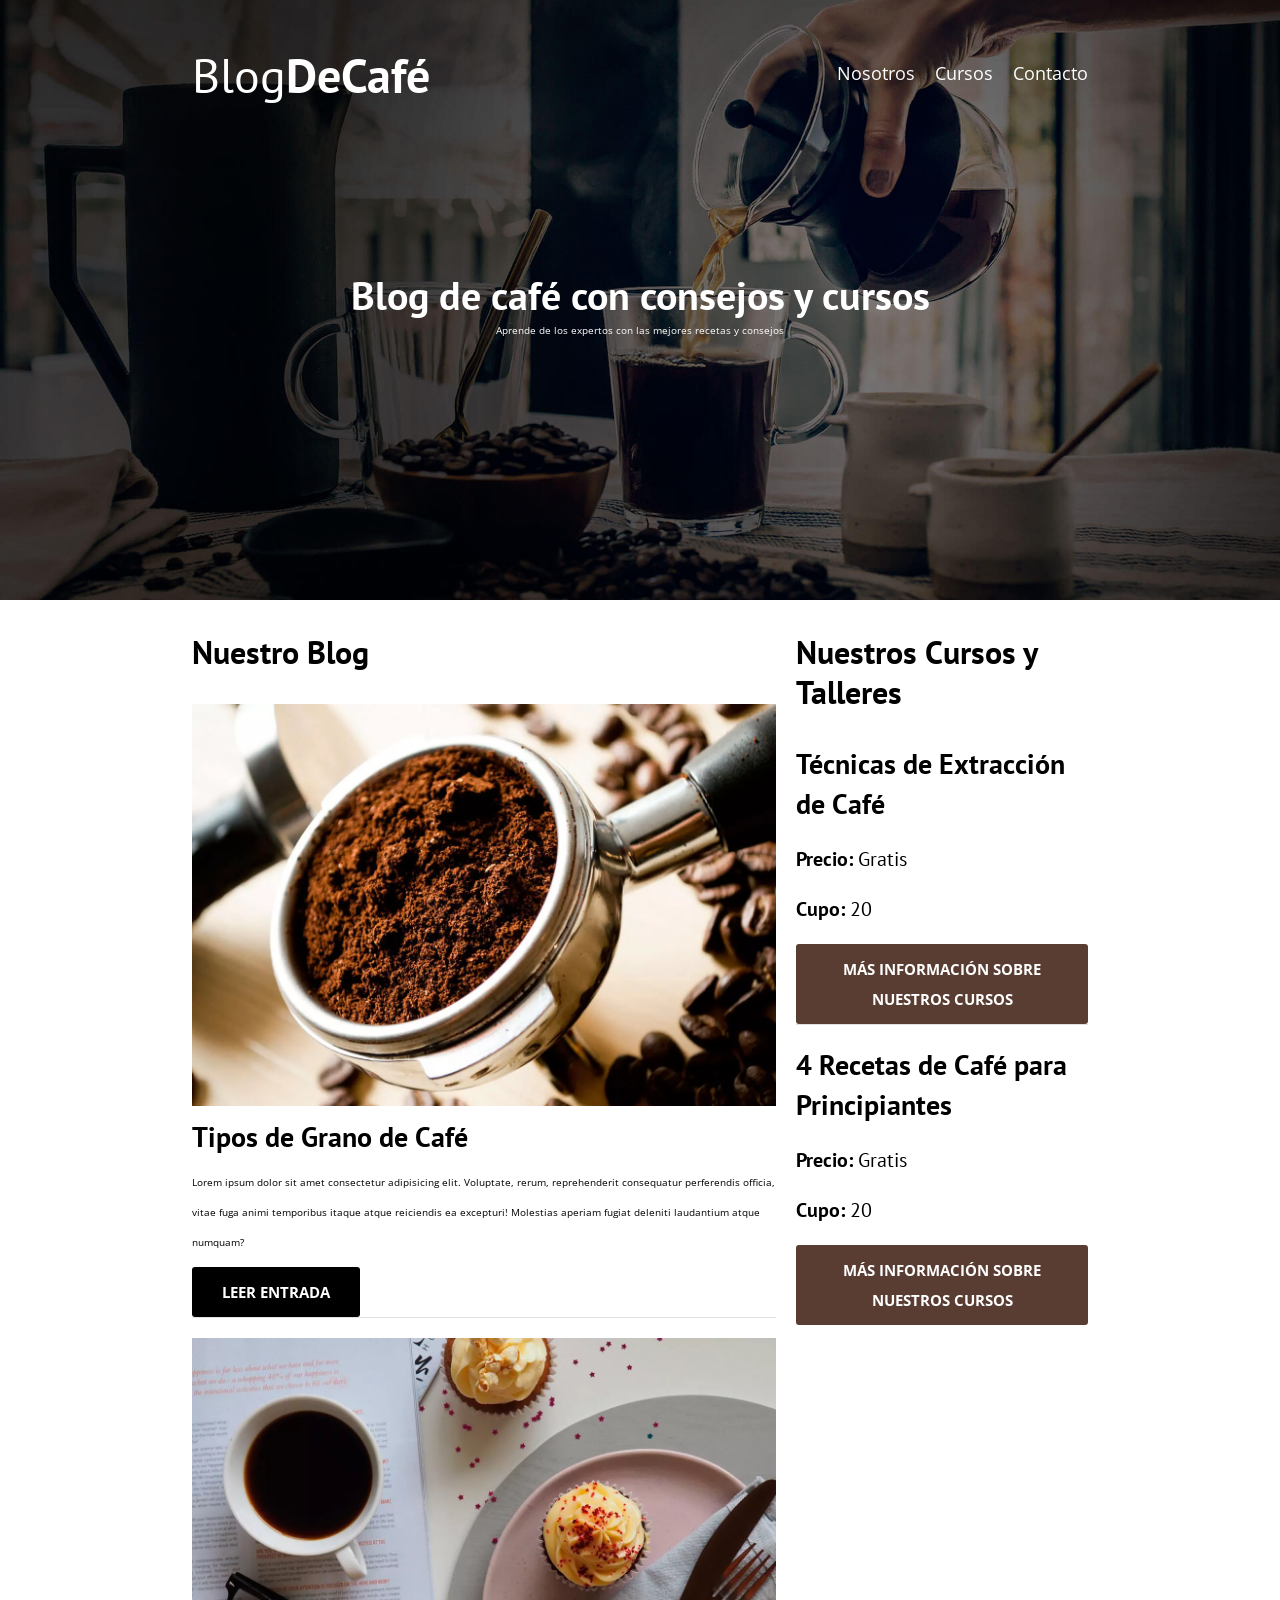
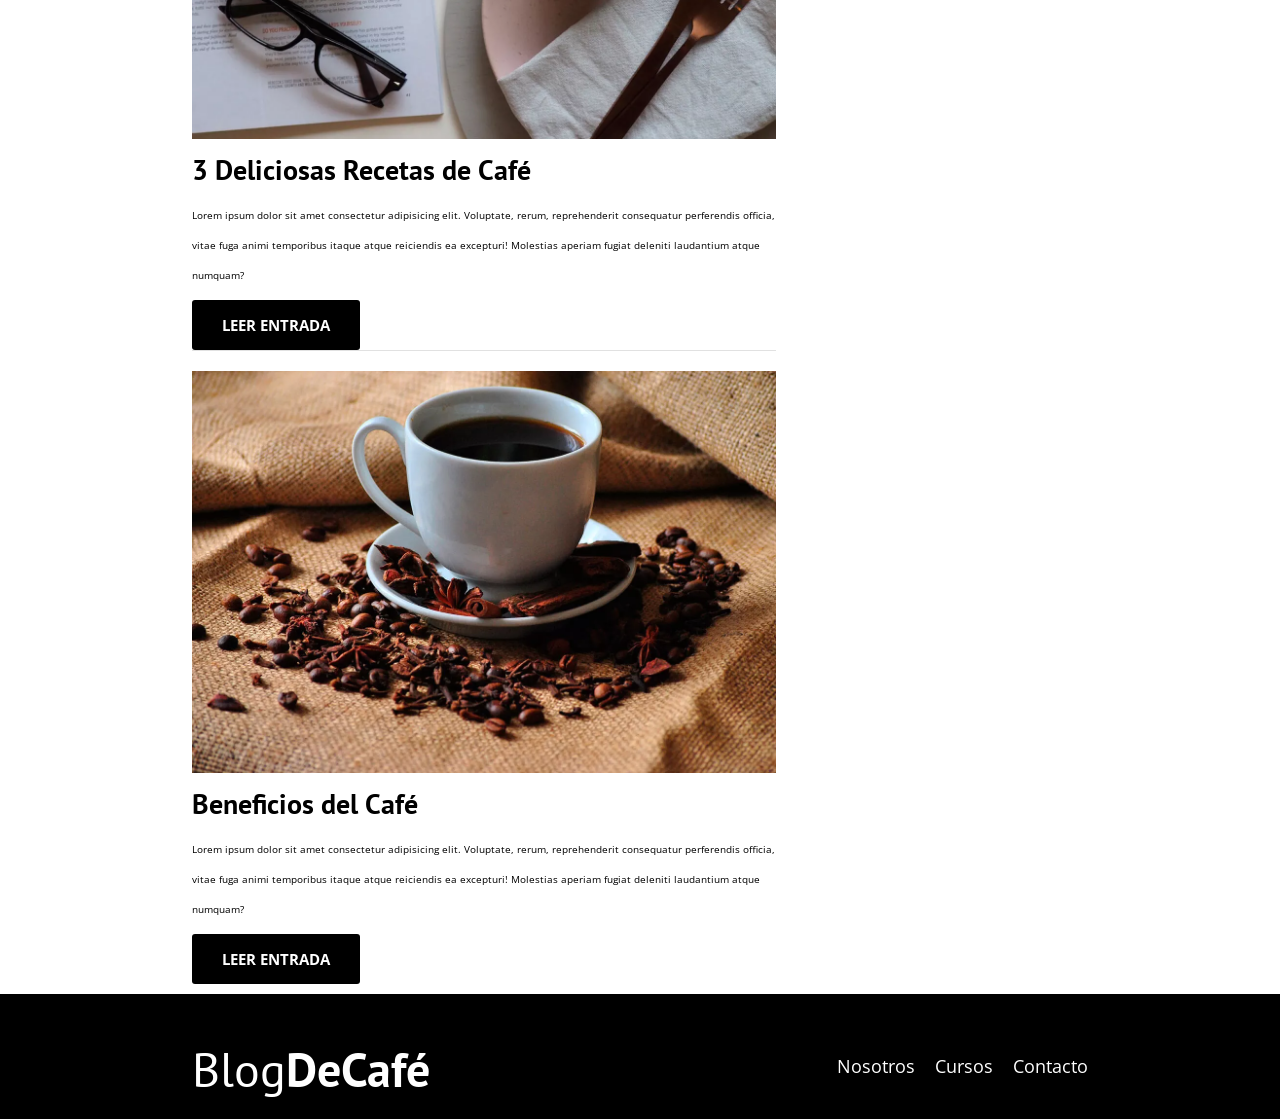
<file: blogdecafe_inicio/index.html>
<!DOCTYPE html>
<html lang="en">
<head>
    <meta charset="UTF-8">
    <meta name="viewport" content="width=device-width, initial-scale=1.0">
    <title>BlogDeCafé</title>
    <meta name="description" content="Página web de blog de café">

    <!-- Prefetch -->
    <link rel="stylesheet" href="nosotros.html">

    <!-- Preload -->
    <link rel="preload" href="css/normalize.css" as="style">
    <link rel="stylesheet" href="css/normalize.css" as="style">

    <link href="https://fonts.googleapis.com/css2?family=Open+Sans&family=PT+Sans:wght@400;700&display=swap"  crossorigin="crossorigin" as="font">
    <link href="https://fonts.googleapis.com/css2?family=Open+Sans&family=PT+Sans:wght@400;700&display=swap" rel="stylesheet">
    
    <link rel="preload" href="css/styles.css" as="style">
    <link rel="stylesheet" href="css/styles.css">
</head>
<body>

    <header class="header">

        <div class="contenedor">
            <div class="barra">
                <a class="logo" href="index.html">
                    <h1 class="logo__nombre no-margin centrar-texto">Blog<span class="logo__bold">DeCafé</span></h1>
                </a>

                <nav class="navegacion">
                    <a href="nosotros.html" class="navegacion__enlace">Nosotros</a>
                    <a href="cursos.html" class="navegacion__enlace">Cursos</a>
                    <a href="contacto.html" class="navegacion__enlace">Contacto</a>
                </nav>
            </div>
        </div>

        <div class="header__texto">
            <h2 class="no-margin">Blog de café con consejos y cursos</h2>
            <p class="no-margin">Aprende de los expertos con las mejores recetas y consejos</p>
        </div>
    </header>

    <div class="contenedor contenido-principal">
        <main class="blog">
            <h3>Nuestro Blog</h3>

            <article class="entrada">
                <div class="entrada__imagen">
                    <picture>
                        <source loading="lazy"  srcset="img/blog1.webp" type="image/webp">
                        <img loading="lazy" src="img/blog1.jpg" alt="imagen blog"> 
                    </picture>
                </div>

                <div class="entrada__contenido">
                    <h4 class="no-margin">Tipos de Grano de Café</h4>
                    <p>Lorem ipsum dolor sit amet consectetur adipisicing elit. Voluptate, rerum, reprehenderit consequatur perferendis officia, vitae fuga animi temporibus itaque atque reiciendis ea excepturi! Molestias aperiam fugiat deleniti laudantium atque numquam?</p>
                    <a href="entrada.html" class="boton boton--primario">Leer Entrada</a>
                </div>
            </article>

            <article class="entrada">
                <div class="entrada__imagen">
                    <picture>
                        <source loading="lazy"  srcset="img/blog2.webp" type="image/webp">
                        <img loading="lazy" src="img/blog2.jpg" alt="imagen blog"> 
                    </picture>
                </div>

                <div class="entrada__contenido">
                    <h4 class="no-margin">3 Deliciosas Recetas de Café</h4>
                    <p>Lorem ipsum dolor sit amet consectetur adipisicing elit. Voluptate, rerum, reprehenderit consequatur perferendis officia, vitae fuga animi temporibus itaque atque reiciendis ea excepturi! Molestias aperiam fugiat deleniti laudantium atque numquam?</p>
                    <a href="entrada.html" class="boton boton--primario">Leer Entrada</a>
                </div>
            </article>

            <article class="entrada">
                <div class="entrada__imagen">
                    <picture>
                        <source loading="lazy"  srcset="img/blog3.webp" type="image/webp">
                        <img loading="lazy" src="img/blog3.jpg" alt="imagen blog"> 
                    </picture>
                </div>

                <div class="entrada__contenido">
                    <h4 class="no-margin">Beneficios del Café</h4>
                    <p>Lorem ipsum dolor sit amet consectetur adipisicing elit. Voluptate, rerum, reprehenderit consequatur perferendis officia, vitae fuga animi temporibus itaque atque reiciendis ea excepturi! Molestias aperiam fugiat deleniti laudantium atque numquam?</p>
                    <a href="entrada.html" class="boton boton--primario">Leer Entrada</a>
                </div>
            </article>
        </main>
        <aside class="sidebar">
            <h3>Nuestros Cursos y Talleres</h3>

            <ul class="cursos no-padding">
                <li class="widget-curso">
                    <h4 class="no-margin">Técnicas de Extracción de Café</h4>
                    <p class="widget-curso__label">Precio: 
                        <span class="widget-curso__info">Gratis</span>
                    </p>
                    <p class="widget-curso__label">Cupo: 
                        <span class="widget-curso__info">20</span>
                    </p>
                    <a href="entrada.html" class="boton boton--secundario">Más Información sobre nuestros cursos</a>
                </li>

                <li class="widget-curso">
                    <h4 class="no-margin">4 Recetas de Café para Principiantes</h4>
                    <p class="widget-curso__label">Precio: 
                        <span class="widget-curso__info">Gratis</span>
                    </p>
                    <p class="widget-curso__label">Cupo: 
                        <span class="widget-curso__info">20</span>
                    </p>
                    <a href="entrada.html" class="boton boton--secundario">Más Información sobre nuestros cursos</a>
                </li>
            </ul>
        </aside>
    </div>

    <footer class="footer">
        <div class="contenedor">
            <div class="barra">
                <a class="logo" href="index.html">
                    <h1 class="logo__nombre no-margin centrar-texto">Blog<span class="logo__bold">DeCafé</span></h1>
                </a>

                <nav class="navegacion">
                    <a href="nosotros.html" class="navegacion__enlace">Nosotros</a>
                    <a href="cursos.html" class="navegacion__enlace">Cursos</a>
                    <a href="contacto.html" class="navegacion__enlace">Contacto</a>
                </nav>
            </div>
        </div>
    </footer>
    
    <!-- <script src="js/modernizr.js"></script> -->
    <script src="js/fetchApi.js"></script>
</body>
</html>
</file>
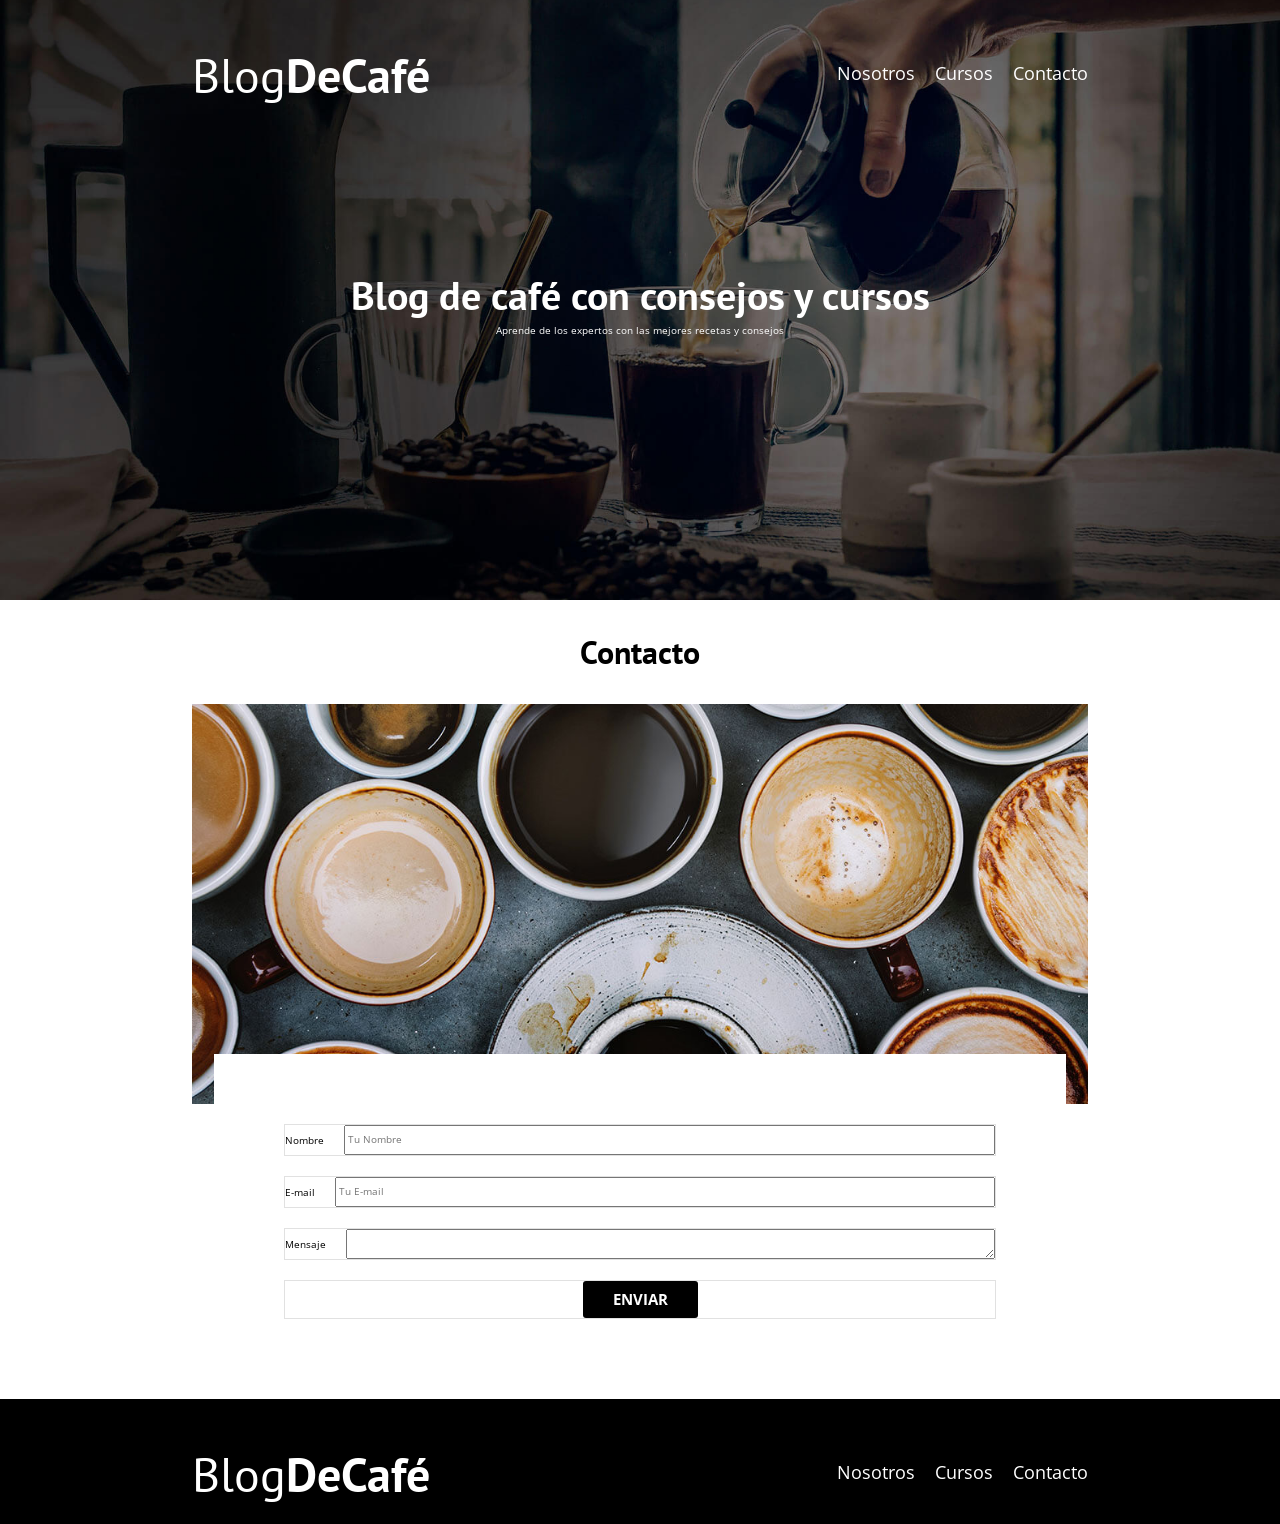
<file: blogdecafe_inicio/contacto.html>
<!DOCTYPE html>
<html lang="en">
<head>
    <meta charset="UTF-8">
    <meta name="viewport" content="width=device-width, initial-scale=1.0">
    <title>BlogDeCafé</title>
    <link rel="stylesheet" href="css/normalize.css">
    <link href="https://fonts.googleapis.com/css2?family=Open+Sans&family=PT+Sans:wght@400;700&display=swap" rel="stylesheet">
    <link rel="stylesheet" href="css/styles.css">
</head>
<body>

    <header class="header">

        <div class="contenedor">
            <div class="barra">
                <a class="logo" href="index.html">
                    <h1 class="logo__nombre no-margin centrar-texto">Blog<span class="logo__bold">DeCafé</span></h1>
                </a>

                <nav class="navegacion">
                    <a href="nosotros.html" class="navegacion__enlace">Nosotros</a>
                    <a href="cursos.html" class="navegacion__enlace">Cursos</a>
                    <a href="contacto.html" class="navegacion__enlace">Contacto</a>
                </nav>
            </div>
        </div>

        <div class="header__texto">
            <h2 class="no-margin">Blog de café con consejos y cursos</h2>
            <p class="no-margin">Aprende de los expertos con las mejores recetas y consejos</p>
        </div>
    </header>

    <main class="contenedor">
        <h3 class="centrar-texto">Contacto</h3>

        <div class="contacto-bg"></div>

        <form class="formulario">
            <div class="campo">
                <label class="campo__label" for="nombre">Nombre</label>
                <input 
                    class="campo__field"
                    type="text" 
                    placeholder="Tu Nombre" 
                    id="nombre"
                >
            </div>
            <div class="campo">
                <label class="campo__label" for="email">E-mail</label>
                <input 
                    class="campo__field"
                    type="email" 
                    placeholder="Tu E-mail" 
                    id="email"
                >
            </div>
            <div class="campo">
                <label class="campo__label" for="mensaje">Mensaje</label>
                <textarea 
                    class="campo__field campo__field--textarea"
                    id="mensaje"
                ></textarea>
            </div>

            <div class="campo">
                <input type="submit" value="Enviar" class="boton boton--primario">
            </div>
        </form>

        
    </main>

    <footer class="footer">
        <div class="contenedor">
            <div class="barra">
                <a class="logo" href="index.html">
                    <h1 class="logo__nombre no-margin centrar-texto">Blog<span class="logo__bold">DeCafé</span></h1>
                </a>

                <nav class="navegacion">
                    <a href="nosotros.html" class="navegacion__enlace">Nosotros</a>
                    <a href="cursos.html" class="navegacion__enlace">Cursos</a>
                    <a href="contacto.html" class="navegacion__enlace">Contacto</a>
                </nav>
            </div>
        </div>
    </footer>
    <script src="js/modernizr.js"></script>
</body>
</html>
</file>
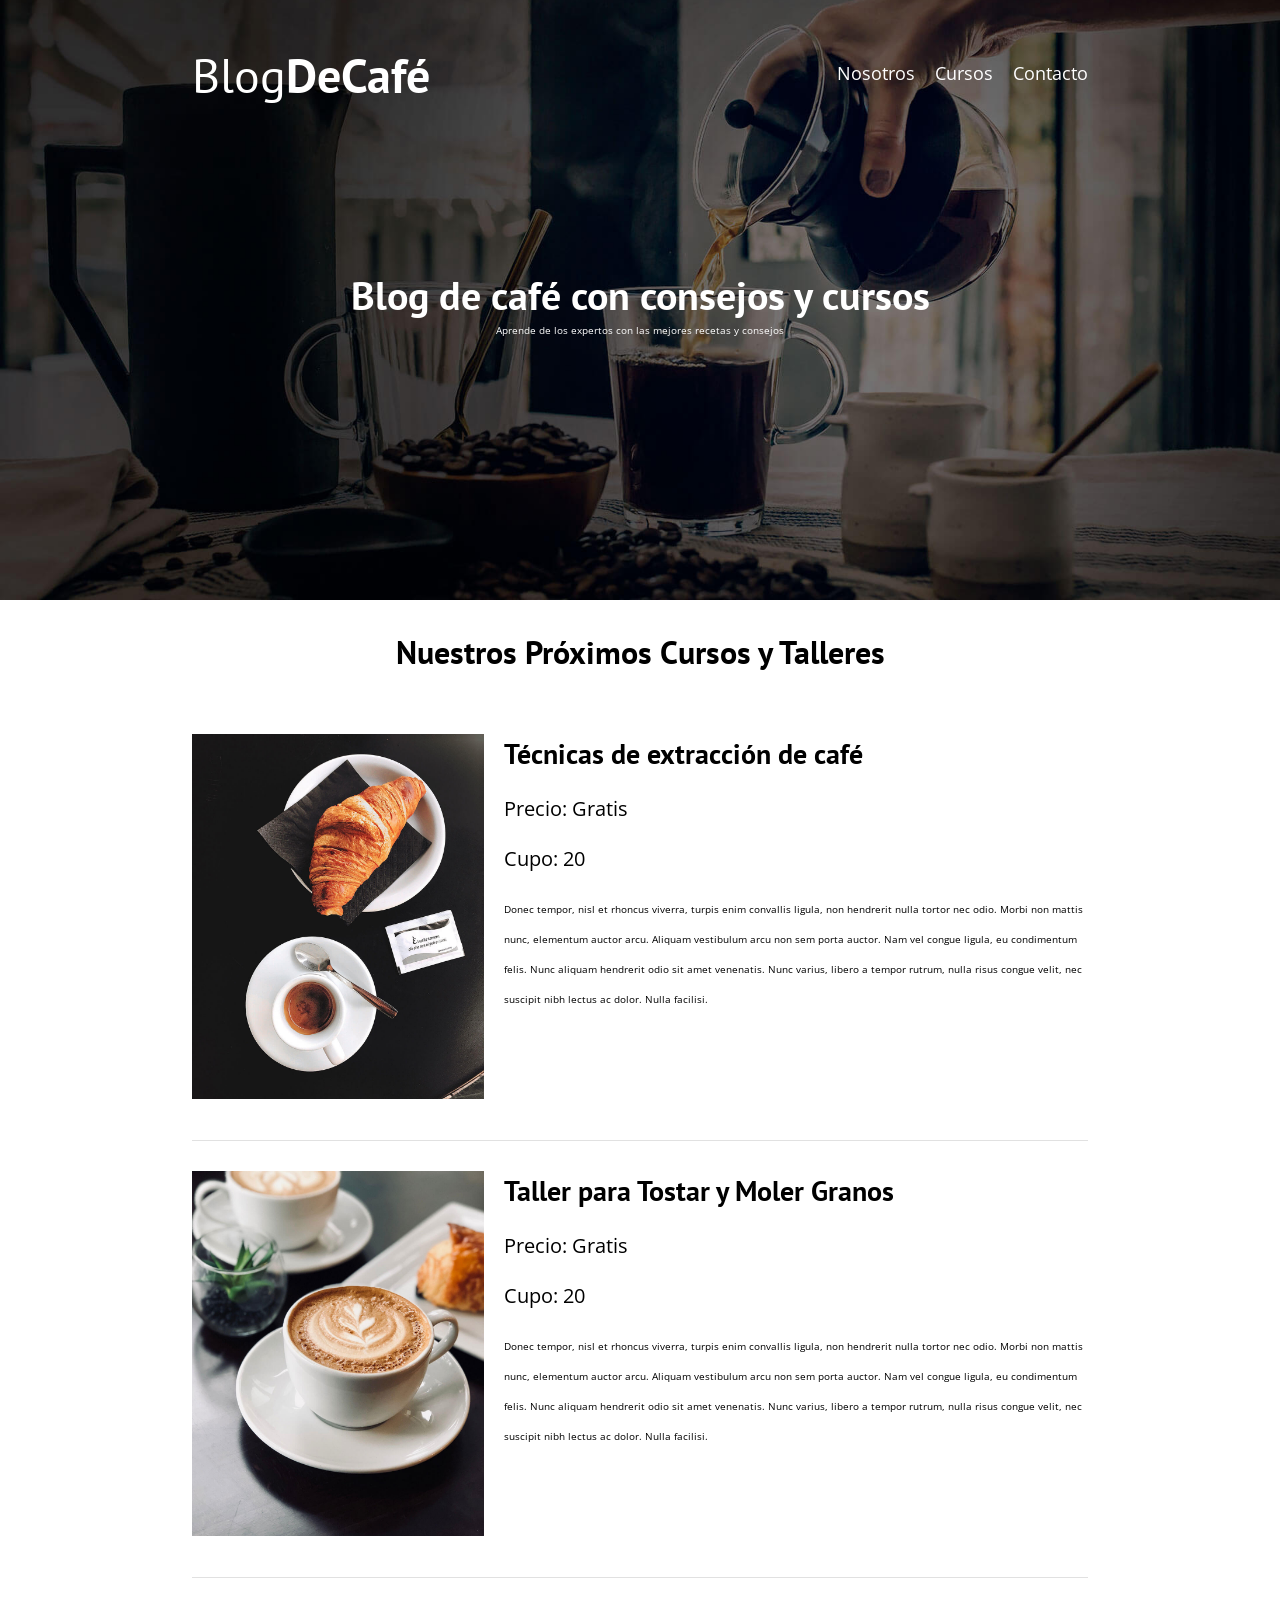
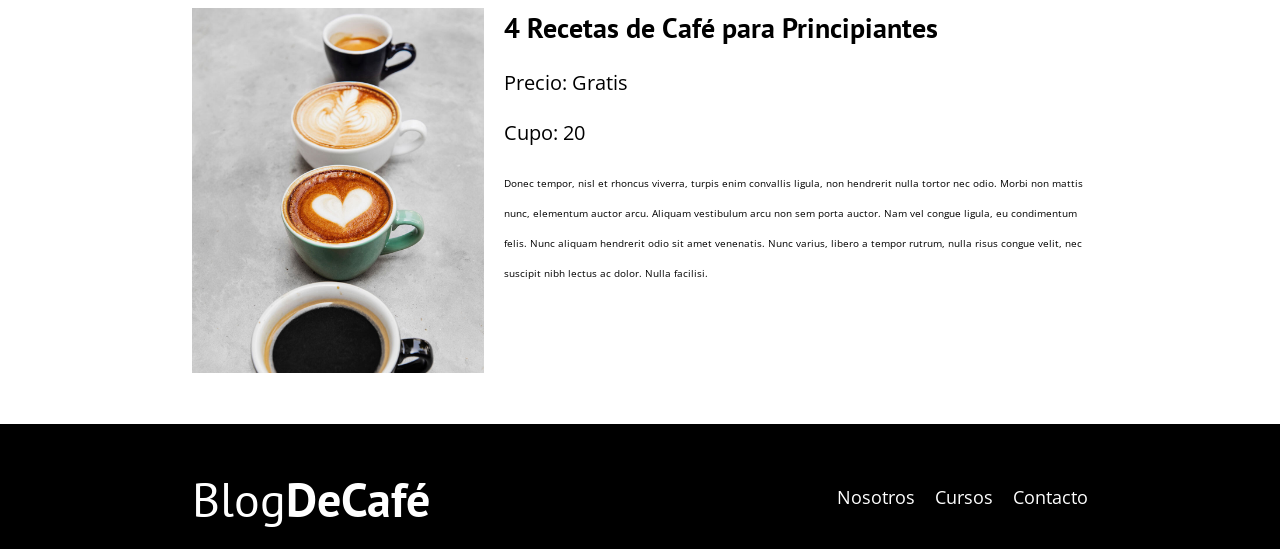
<file: blogdecafe_inicio/cursos.html>
<!DOCTYPE html>
<html lang="en">
<head>
    <meta charset="UTF-8">
    <meta name="viewport" content="width=device-width, initial-scale=1.0">
    <title>BlogDeCafé</title>
    <link rel="stylesheet" href="css/normalize.css">
    <link href="https://fonts.googleapis.com/css2?family=Open+Sans&family=PT+Sans:wght@400;700&display=swap" rel="stylesheet">
    <link rel="stylesheet" href="css/styles.css">
</head>
<body>

    <header class="header">

        <div class="contenedor">
            <div class="barra">
                <a class="logo" href="index.html">
                    <h1 class="logo__nombre no-margin centrar-texto">Blog<span class="logo__bold">DeCafé</span></h1>
                </a>

                <nav class="navegacion">
                    <a href="nosotros.html" class="navegacion__enlace">Nosotros</a>
                    <a href="cursos.html" class="navegacion__enlace">Cursos</a>
                    <a href="contacto.html" class="navegacion__enlace">Contacto</a>
                </nav>
            </div>
        </div>

        <div class="header__texto">
            <h2 class="no-margin">Blog de café con consejos y cursos</h2>
            <p class="no-margin">Aprende de los expertos con las mejores recetas y consejos</p>
        </div>
    </header>

    <main class="contenedor">
        <h3 class="centrar-texto">Nuestros Próximos Cursos y Talleres</h3>

        <div class="curso">
            <div class="curso__imagen">
                <img src="img/curso1.jpg" alt="Imagen del curso">
            </div>
            <div class="curso__informacion">
                <h4 class="no-margin">Técnicas de extracción de café</h4>
                <p class="curso__label">Precio: 
                    <span class="curso__info">Gratis</span>
                </p>
                <p class="curso__label">Cupo: 
                    <span class="curso__info">20</span>
                </p>
                <p class="curso__descripcion">
                    Donec tempor, nisl et rhoncus viverra, turpis enim convallis ligula, non hendrerit nulla tortor nec odio. Morbi non mattis nunc, elementum auctor arcu. Aliquam vestibulum arcu non sem porta auctor. Nam vel congue ligula, eu condimentum felis. Nunc aliquam hendrerit odio sit amet venenatis. Nunc varius, libero a tempor rutrum, nulla risus congue velit, nec suscipit nibh lectus ac dolor. Nulla facilisi.
                </p>
            </div> <!--.curso-informacion-->
        </div> <!--.curso -->

        <div class="curso">
            <div class="curso__imagen">
                <img src="img/curso2.jpg" alt="Imagen del curso">
            </div>
            <div class="curso__informacion">
                <h4 class="no-margin">Taller para Tostar y Moler Granos</h4>
                <p class="curso__label">Precio: 
                    <span class="curso__info">Gratis</span>
                </p>
                <p class="curso__label">Cupo: 
                    <span class="curso__info">20</span>
                </p>
                <p class="curso__descripcion">
                    Donec tempor, nisl et rhoncus viverra, turpis enim convallis ligula, non hendrerit nulla tortor nec odio. Morbi non mattis nunc, elementum auctor arcu. Aliquam vestibulum arcu non sem porta auctor. Nam vel congue ligula, eu condimentum felis. Nunc aliquam hendrerit odio sit amet venenatis. Nunc varius, libero a tempor rutrum, nulla risus congue velit, nec suscipit nibh lectus ac dolor. Nulla facilisi.
                </p>
            </div> <!--.curso-informacion-->
        </div> <!--.curso -->

        <div class="curso">
            <div class="curso__imagen">
                <img src="img/curso3.jpg" alt="Imagen del curso">
            </div>
            <div class="curso__informacion">
                <h4 class="no-margin">4 Recetas de Café para Principiantes</h4>
                <p class="curso__label">Precio: 
                    <span class="curso__info">Gratis</span>
                </p>
                <p class="curso__label">Cupo: 
                    <span class="curso__info">20</span>
                </p>
                <p class="curso__descripcion">
                    Donec tempor, nisl et rhoncus viverra, turpis enim convallis ligula, non hendrerit nulla tortor nec odio. Morbi non mattis nunc, elementum auctor arcu. Aliquam vestibulum arcu non sem porta auctor. Nam vel congue ligula, eu condimentum felis. Nunc aliquam hendrerit odio sit amet venenatis. Nunc varius, libero a tempor rutrum, nulla risus congue velit, nec suscipit nibh lectus ac dolor. Nulla facilisi.
                </p>
            </div> <!--.curso-informacion-->
        </div> <!--.curso -->

        
    </main>

    <footer class="footer">
        <div class="contenedor">
            <div class="barra">
                <a class="logo" href="index.html">
                    <h1 class="logo__nombre no-margin centrar-texto">Blog<span class="logo__bold">DeCafé</span></h1>
                </a>

                <nav class="navegacion">
                    <a href="nosotros.html" class="navegacion__enlace">Nosotros</a>
                    <a href="cursos.html" class="navegacion__enlace">Cursos</a>
                    <a href="contacto.html" class="navegacion__enlace">Contacto</a>
                </nav>
            </div>
        </div>
    </footer>
    <script src="js/modernizr.js"></script>
</body>
</html>
</file>
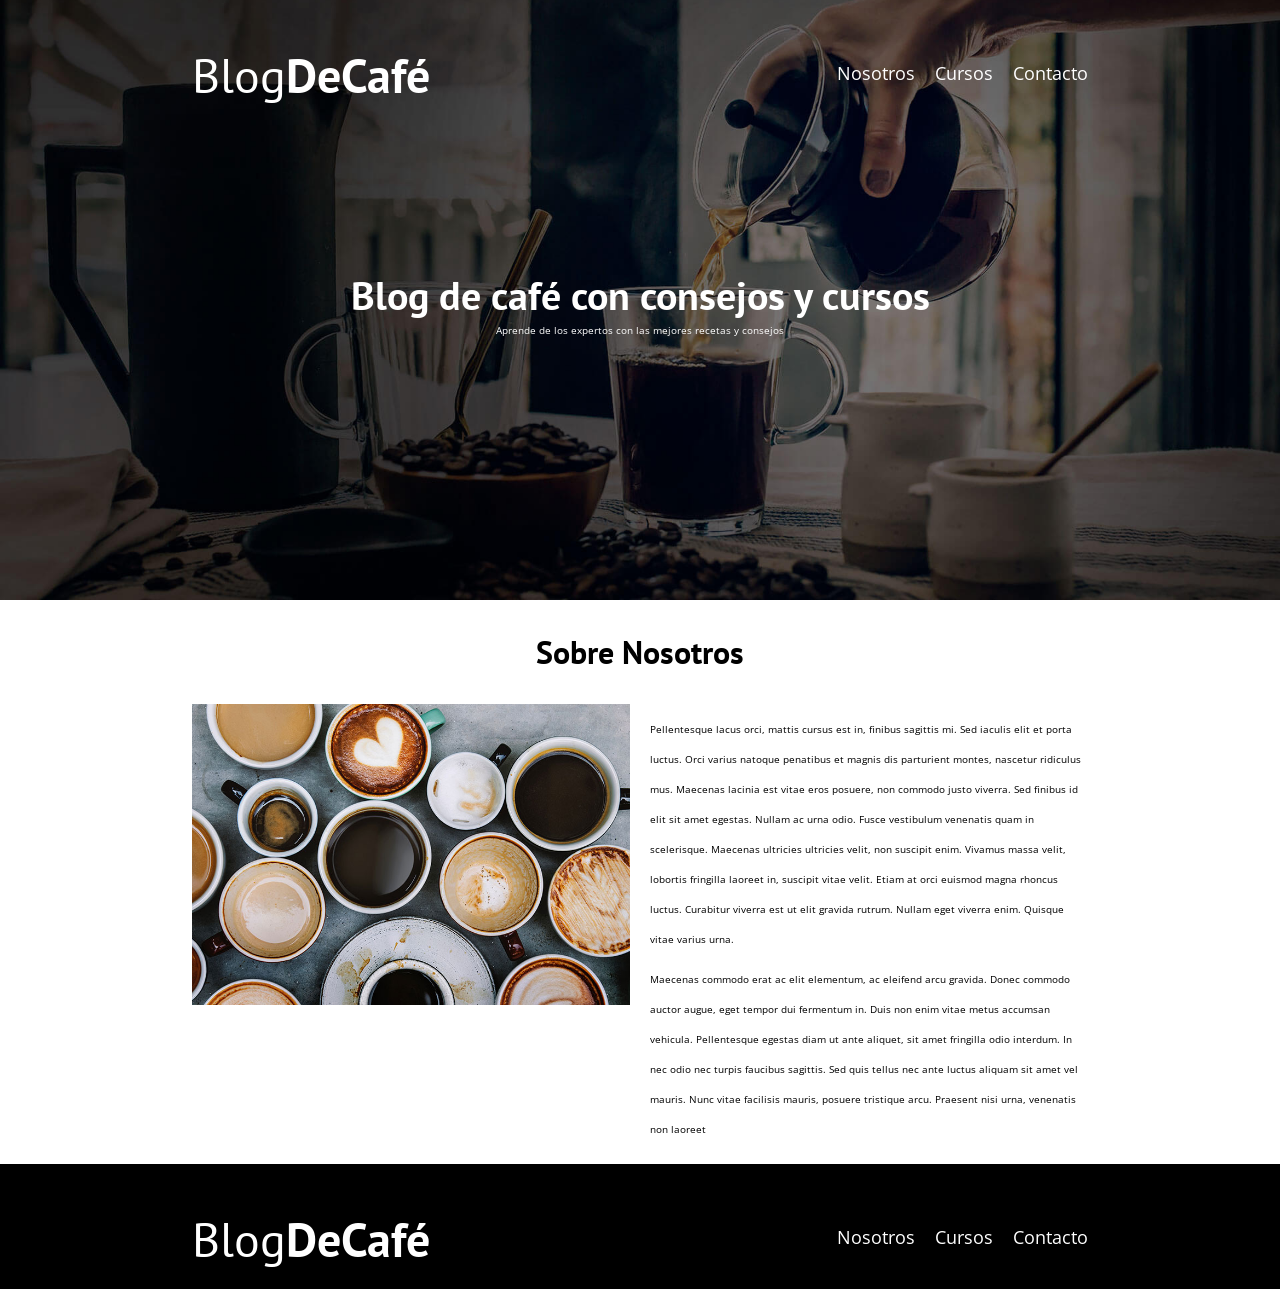
<file: blogdecafe_inicio/nosotros.html>
<!DOCTYPE html>
<html lang="en">
<head>
    <meta charset="UTF-8">
    <meta name="viewport" content="width=device-width, initial-scale=1.0">
    <title>BlogDeCafé</title>
    <link rel="stylesheet" href="css/normalize.css">
    <link href="https://fonts.googleapis.com/css2?family=Open+Sans&family=PT+Sans:wght@400;700&display=swap" rel="stylesheet">
    <link rel="stylesheet" href="css/styles.css">
</head>
<body>

    <header class="header">

        <div class="contenedor">
            <div class="barra">
                <a class="logo" href="index.html">
                    <h1 class="logo__nombre no-margin centrar-texto">Blog<span class="logo__bold">DeCafé</span></h1>
                </a>

                <nav class="navegacion">
                    <a href="nosotros.html" class="navegacion__enlace">Nosotros</a>
                    <a href="cursos.html" class="navegacion__enlace">Cursos</a>
                    <a href="contacto.html" class="navegacion__enlace">Contacto</a>
                </nav>
            </div>
        </div>

        <div class="header__texto">
            <h2 class="no-margin">Blog de café con consejos y cursos</h2>
            <p class="no-margin">Aprende de los expertos con las mejores recetas y consejos</p>
        </div>
    </header>

    <main class="contenedor">
        <h3 class="centrar-texto">Sobre Nosotros</h3>

        <div class="sobre-nosotros">
            <div class="sobre-nosotros__imagen">
                <img src="img/nosotros.jpg" alt="imagen nosotros">
            </div>

            <div class="sobre-nosotros__texto">
                <p>Pellentesque lacus orci, mattis cursus est in, finibus sagittis mi. Sed iaculis elit et porta luctus. Orci varius natoque penatibus et magnis dis parturient montes, nascetur ridiculus mus. Maecenas lacinia est vitae eros posuere, non commodo justo viverra. Sed finibus id elit sit amet egestas. Nullam ac urna odio. Fusce vestibulum venenatis quam in scelerisque. Maecenas ultricies ultricies velit, non suscipit enim. Vivamus massa velit, lobortis fringilla laoreet in, suscipit vitae velit. Etiam at orci euismod magna rhoncus luctus. Curabitur viverra est ut elit gravida rutrum. Nullam eget viverra enim. Quisque vitae varius urna.</p>

                <p>Maecenas commodo erat ac elit elementum, ac eleifend arcu gravida. Donec commodo auctor augue, eget tempor dui fermentum in. Duis non enim vitae metus accumsan vehicula. Pellentesque egestas diam ut ante aliquet, sit amet fringilla odio interdum. In nec odio nec turpis faucibus sagittis. Sed quis tellus nec ante luctus aliquam sit amet vel mauris. Nunc vitae facilisis mauris, posuere tristique arcu. Praesent nisi urna, venenatis non laoreet</p>
            </div>
        </div>
    </main>

    <footer class="footer">
        <div class="contenedor">
            <div class="barra">
                <a class="logo" href="index.html">
                    <h1 class="logo__nombre no-margin centrar-texto">Blog<span class="logo__bold">DeCafé</span></h1>
                </a>

                <nav class="navegacion">
                    <a href="nosotros.html" class="navegacion__enlace">Nosotros</a>
                    <a href="cursos.html" class="navegacion__enlace">Cursos</a>
                    <a href="contacto.html" class="navegacion__enlace">Contacto</a>
                </nav>
            </div>
        </div>
    </footer>
    
    <script src="js/modernizr.js"></script>
</body>
</html>
</file>
<file: blogdecafe_inicio/css/styles.css>
:root {
    --fuenteHeading:'PT Sans', sans-serif; 
    --fuenteParrafos:'Open Sans', sans-serif;

    --primario:#5a3d32;
    --gris: #e1e1e1;
    --blanco: #ffffff;
    --negro: #000000;

}
html {
    box-sizing: border-box;
    font-size: 62.5%;  /*10px = 1rem*/
}
*, *:before, *:after {
    box-sizing: inherit; /*hereda del elemento padre (html en este caso)*/
}
body {
    flex-direction: column;
    font-family: var(--fuenteParrafos);
    font-size: 1.6;
    line-height: 3rem;
}

/**     globales   **/
.contenedor {
    max-width: 90rem;
    width: 100%;
    margin: auto;
    padding: 0rem;
}
@media (min-width: 768px) {
    .contenedor {
        max-width: 100rem;
        width: 70%;
        margin: auto;
    }
}
main {
    width: 100%;
}

a {
    text-decoration: none; /*le saca el interlineado a los enlaces*/
    margin-top: 2.5rem;
}
h1, h2, h3, h4 {
    font-family: var(--fuenteHeading);
    line-height: 4rem;
}
h1 {
    font-size: 4.8rem;
}
h2 {
    font-size: 4rem;
}
h3 {
    font-size: 3.2rem;
}
h4 {
    font-size: 2.8rem;

}
img {
    max-width: 100%;
}
/**    utilidades   **/
.no-margin {
    margin: 0;
}
.no-padding {
    padding: 0;
}
.centrar-texto {
    text-align: center;
}
/**   header   **/

.header {
    background-image: url(../img/banner.jpg);
    height: 60rem;
    background-size: cover;
    background-repeat: no-repeat;
    background-position: center center;/** centra la imagen v y h cuando achicas la view**/
}

.header__texto {
    text-align: center;
    color: var(--blanco);
    margin-top: 5rem;
}
@media (min-width: 768px) {
      .header__texto {
          margin: 15rem;
      }
}

@media (min-width: 768px) {
    .barra {
       display: flex;
       justify-content: space-between;/** j c alinea contenido horizontalmente**/
       align-items: center;
       text-align: center;
    }
}

.logo {
  color: var(--blanco);
}
.logo__nombre {
  font-weight: 400;/* o "normal" es lo mismo*/
  margin: 3rem auto;
}
.logo__bold {
   font-weight: 700; /* o bold*/
}
@media (min-width: 768px) {
      .navegacion {
          display: flex;
          gap: 2rem;
         
      }
}
@media (min-width: 768px) {
      .navegacion__enlace {
          margin-top: 2rem ;
      }
}
.navegacion__enlace {
    display: block;/*ubica los elementos uno encima de otro(min_width 768px)*/
    text-align: center; /*para que se centren verticalmente*/
    font-size: 1.8rem;
    color: var(--blanco);
    

}
@media (min-width: 768px) {
    .contenido-principal {
       display: grid;
       grid-template-columns: 2fr 1fr;
       column-gap: 2rem;
    }
}
.entrada {
    border-bottom: 1px solid var(--gris);
    margin-bottom: 2rem;
}
.entrada:last-of-type {
    border: none;
    margin: 0;
}
.boton {
    display: block;    
    color: var(--blanco);
    padding: 1rem 3rem;
    font-size: 1.5rem;
    text-align: center;
    text-transform: uppercase;
    font-weight: 700;
    margin-bottom: 2rem;
    border: none;

}
@media (min-width: 768px) {
      .boton {
          display: inline-block;
      }
}
.boton {
    cursor: pointer;
    width: auto;
    margin: 0 auto;
    border-radius: .3rem;
    text-decoration: none;
}
.boton--primario {
    background-color: var(--negro);
}
.boton--secundario {
    background-color: var(--primario);
}
.sidebar {
    display: block;
    
}
.cursos {
    list-style-type: none;
}
.widget-curso{
    border-bottom: 1px solid var(--gris);
    margin-bottom: 2rem;
}
.widget-curso:last-of-type {
    border:none;
    margin-bottom: 0;
}
.widget-curso__label {
    font-family: var(--fuenteHeading);
    font-weight: bold;
}
.widget-curso__info {
   font-weight: normal;
}
.widget-curso__label{
    font-weight: normal;
}
.curso__label,
.curso__info {
    font-size: 2rem;
}
.footer {
     background-color: var(--negro);
     margin-top: 1rem;
 
}





/* sobre nosotros */
@media (min-width: 768px) {
      .sobre-nosotros {
          display: grid;
          grid-template-columns: repeat(2, 1fr);
          column-gap: 2rem;
      }

/*.sobre-nosotros__texto {
    flex: 0 0 calc(50% - 1rem); factor de crecimiento
}
.sobre-nosotros__imagen {
    flex: 0 0 calc(50% - 1rem);
}

/*.sobre-nosotros {
    display: grid;
    grid-template-columns: repeat(2, 1fr);
    column-gap:} 2rem;  con grid */


/*.sobre-nosotros__imagen,
.sobre-nosotros__texto {
    flex-basis: calc(50% - 1rem);}version + soporte  */}
 
    /*   cursos  */
    .curso {
        padding: 3rem 0;
        border-bottom: 1px solid var(--gris);
    }
    @media (min-width: 768px) {
          .curso {
              display: grid;
              grid-template-columns: 1fr 2fr;
              column-gap: 2rem;
          }
    }
    .curso:last-of-type {
        border-bottom: none;
    }
    .widget-curso__label {
        font-family: var(--fuenteHeading);
        font-weight: bold;
    }
    .widget-curso__info {
       font-weight: normal;
       font-size: 1.5rem;
    }
    .widget-curso__label,
    .widget-curso__info {
        font-size: 2rem;
    }
    /*   contacto   */
    .contacto-bg {
        background-image: url(../img/contacto.jpg);
        height: 40rem;
        background-size: cover;
        background-repeat: no-repeat;
    }
    .formulario {
        background-color: var(--blanco);
        margin: -5rem auto 0 auto;
        width: 95%;
        padding: 5rem;

    }
    .campo {
        display: flex;
        margin: 2rem;
        gap: 2rem;
        border: 1px solid var(--gris);
        
    }
    .compo__label{
        flex: 0 0 9rem;        
        padding-right: 2rem;

    }
    .campo__field{
        flex: 1;

    }
    .campo__field--textarea {

    }
    .campo--email {
         margin-right: 1rem;

    }
    input {
        width: 100%;
    }
</file>
